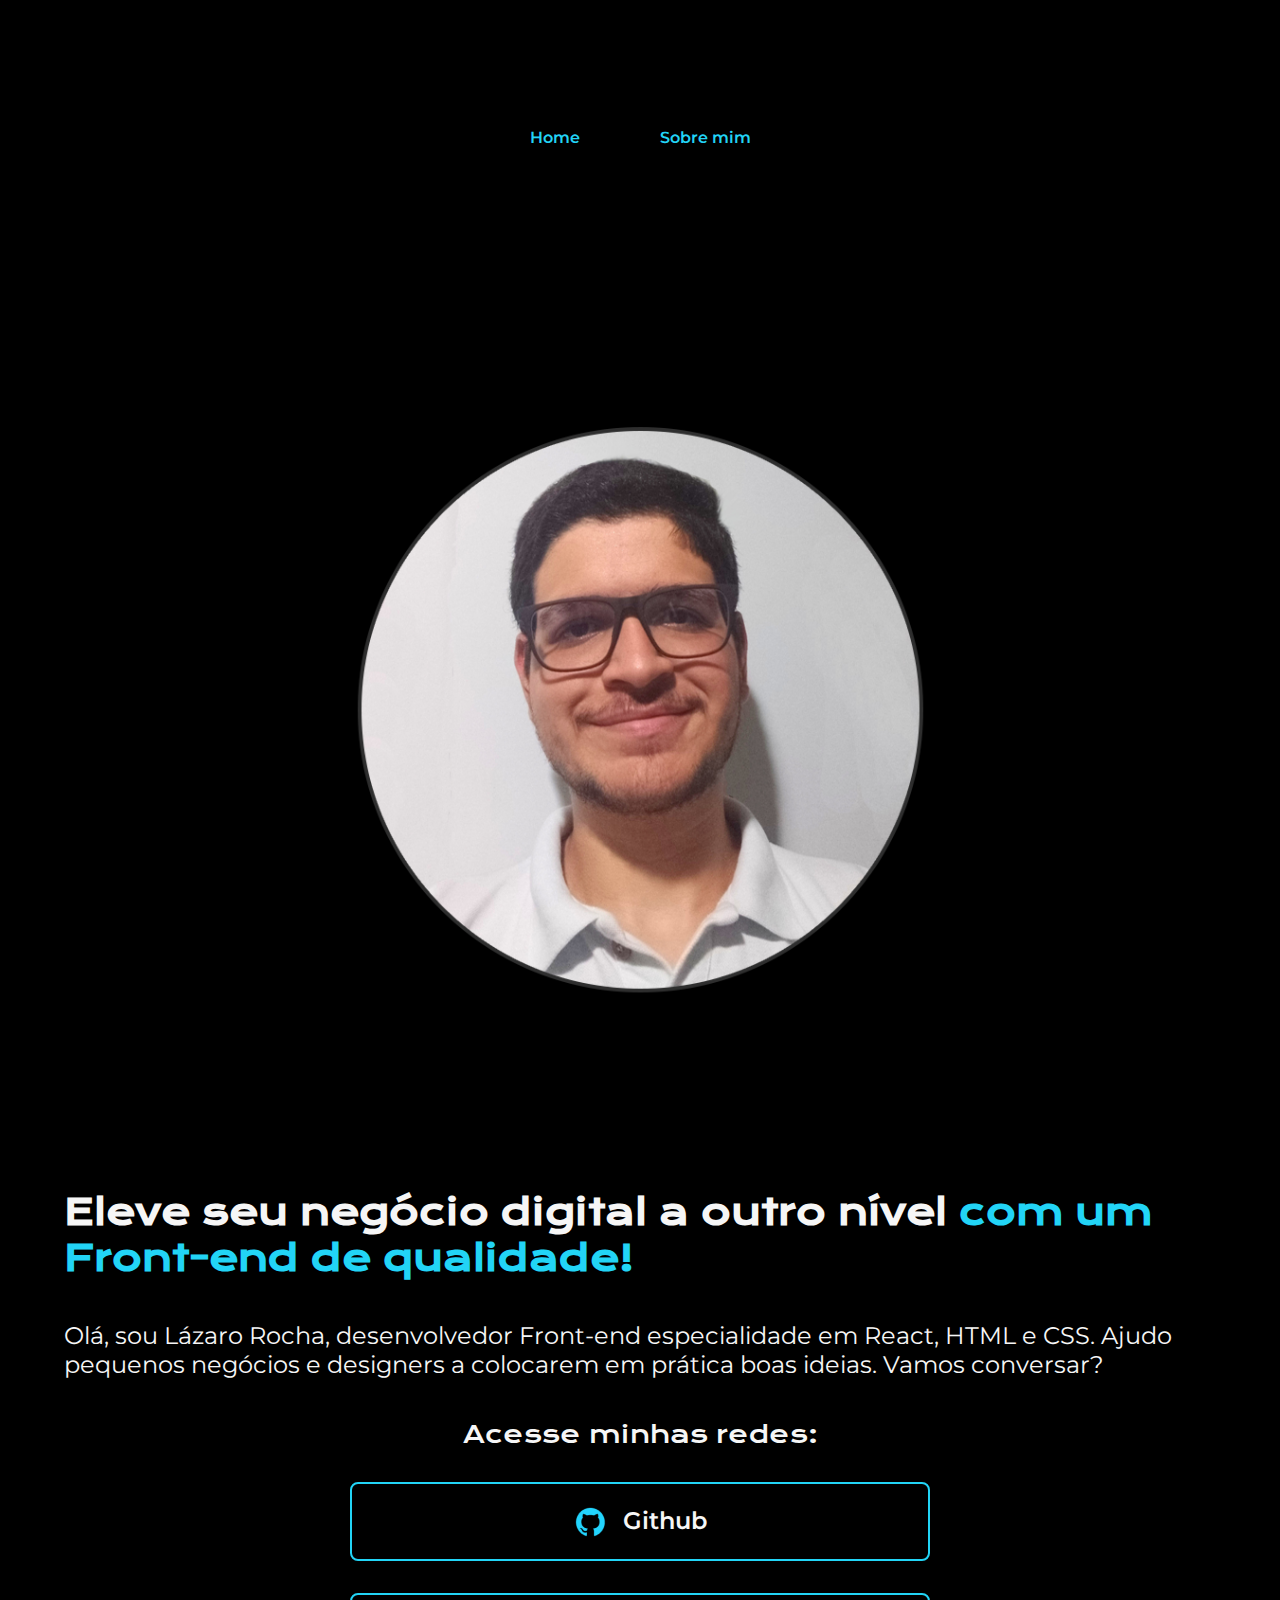
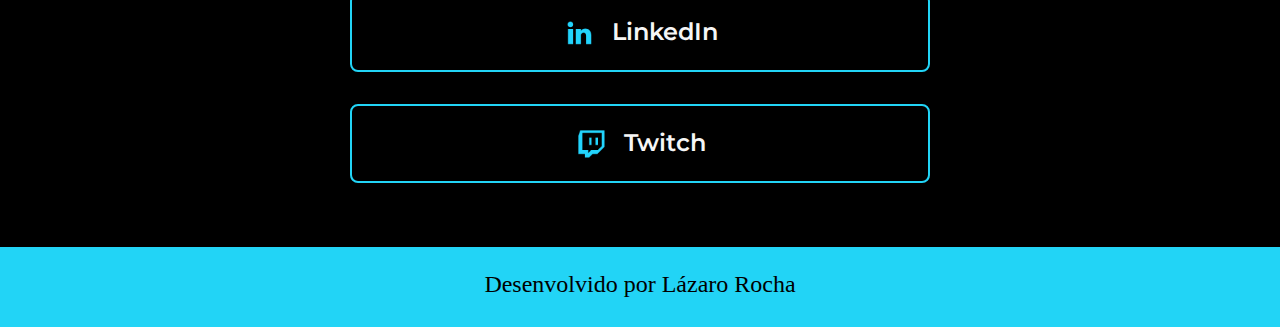
<file: index.html>
<!DOCTYPE html>
<html lang="pt-BR">
<head>
    <meta charset="UTF-8">
    <meta name="viewport" content="width=device-width, initial-scale=1.0">
    <title>Portfólio de Lázaro Rocha</title>
    <link rel="stylesheet" href="./src/css/reset.css">
    <link rel="stylesheet" href="./src/css/styles.css">
    <link rel="shortcut icon" href="./assets/3d_axis.png" type="image/x-icon">
</head>
<body>
    <header class="cabecalho">
        <nav class="cabecalho__menu">
            <a class="cabecalho__menu__link" href="index.html">Home</a>
            <a class="cabecalho__menu__link" href="about.html">Sobre mim</a> 
        </nav>
    </header> 
    
    <main class="apresentacao">
        <section class="apresentacao__conteudo">
            <h1 class="apresentacao__conteudo__titulo">Eleve seu negócio digital a outro nível <strong class="titulo__destaque">com um Front-end de qualidade!</strong></h1>
            <p class="apresentacao__conteudo__paragrafo">Olá, sou Lázaro Rocha, desenvolvedor Front-end especialidade em React, HTML e CSS. Ajudo pequenos negócios e designers a colocarem em prática boas ideias. Vamos conversar?</p>
            <div class="apresentacao__conteudo__links">
                <h2 class="apresentacao__conteudo__links_subtitulo">Acesse minhas redes:</h2>
                <a class="apresentacao__conteudo__links__botoes" href="https://github.com/lazarosantos1011">
                    <img src="./assets/github.png" alt="Logo GitHub">
                    Github
                </a>
                <a class="apresentacao__conteudo__links__botoes" href="https://linkeding.com/in/">
                    <img src="./assets/linkedin.png" alt="Logo LinkedIn">
                    LinkedIn
                </a>
                <a class="apresentacao__conteudo__links__botoes" href="twitch.tv">
                    <img src="./assets/twitch.png" alt="Logo Twitch">
                    Twitch
                </a>
            </div>
        </section>
        <img class="apresentacao__imagem" src="./assets/foto_perfil_portfolio.png" alt="Foto Lázaro Rocha">
    </main>

    <footer class="rodape">
        <div>
            <p class="rodape__conteudo">Desenvolvido por Lázaro Rocha</p>
        </div>
    </footer>
</body>
</html>
</file>
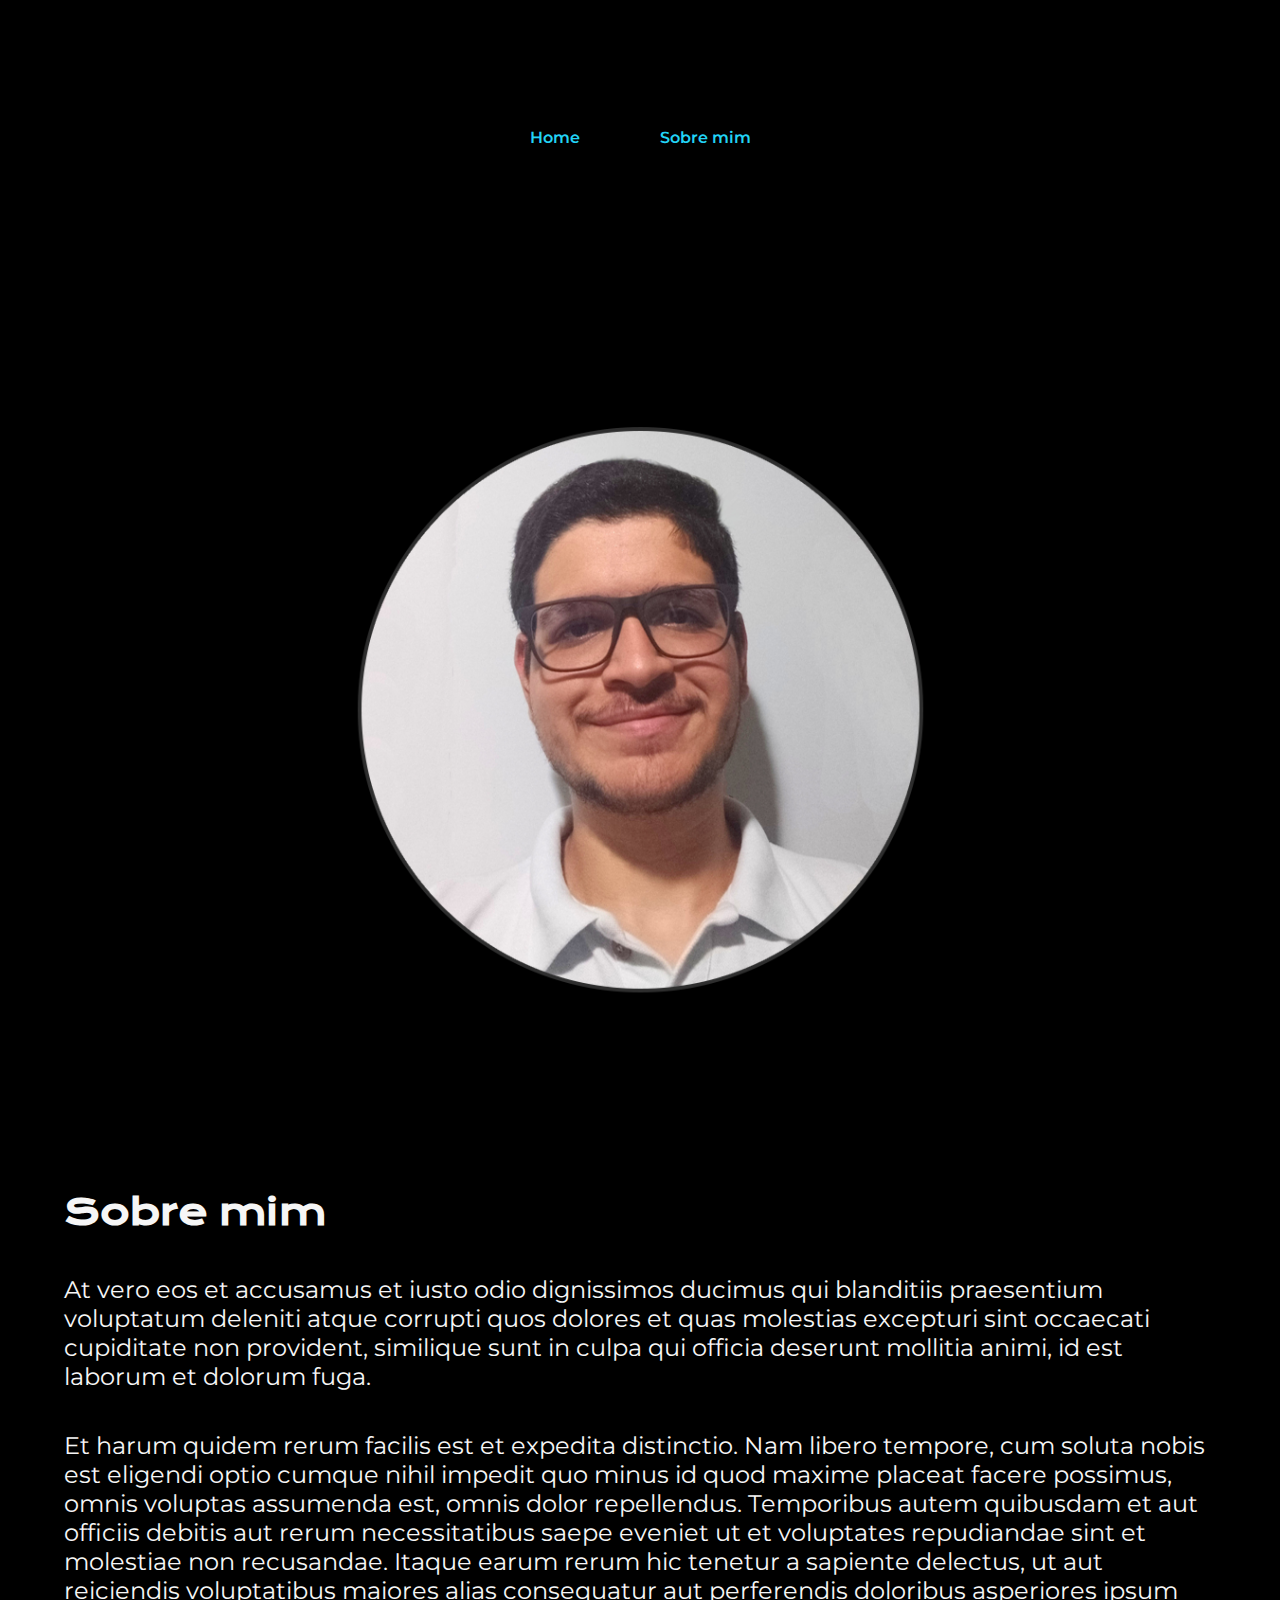
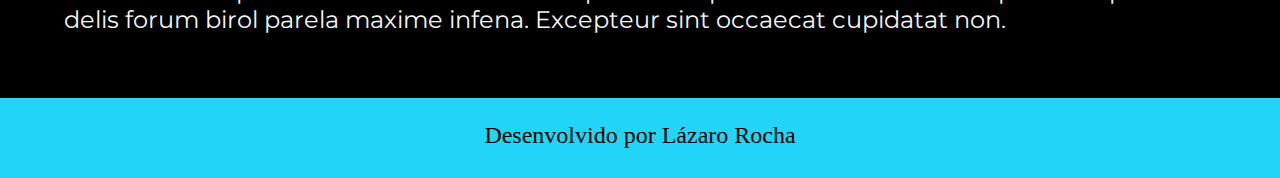
<file: about.html>
<!DOCTYPE html>
<html lang="pt-BR">
<head>
    <meta charset="UTF-8">
    <meta name="viewport" content="width=device-width, initial-scale=1.0">
    <title>Sobre mim</title>
    <link rel="shortcut icon" href="./assets/3d_axis.png" type="image/x-icon">
    <link rel="stylesheet" href="./src/css/reset.css">
    <link rel="stylesheet" href="./src/css/styles.css">
</head>
<body>
    <header class="cabecalho">
        <nav class="cabecalho__menu">
            <a class="cabecalho__menu__link" href="index.html">Home</a>
            <a class="cabecalho__menu__link" href="about.html">Sobre mim</a> 
        </nav>
    </header>

    <main class="apresentacao">
        <section class="apresentacao__conteudo">
            <h1 class="apresentacao__conteudo__titulo">Sobre mim</h1>
            <p class="apresentacao__conteudo__paragrafo">At vero eos et accusamus et iusto odio dignissimos ducimus qui blanditiis praesentium voluptatum deleniti atque corrupti quos dolores et quas molestias excepturi sint occaecati cupiditate non provident,
                 similique sunt in culpa qui officia deserunt mollitia animi, id est laborum et dolorum fuga.            
            </p>
            <p class="apresentacao__conteudo__paragrafo">
                Et harum quidem rerum facilis est et expedita distinctio.
             Nam libero tempore, cum soluta nobis est eligendi optio cumque nihil impedit quo minus id quod maxime placeat facere possimus, omnis voluptas assumenda est, omnis dolor repellendus.
              Temporibus autem quibusdam et aut officiis debitis aut rerum necessitatibus saepe eveniet ut et voluptates repudiandae sint et molestiae non recusandae.
               Itaque earum rerum hic tenetur a sapiente delectus, ut aut reiciendis voluptatibus maiores alias consequatur aut perferendis doloribus asperiores ipsum delis forum birol parela maxime infena.
                Excepteur sint occaecat cupidatat non.
            </p>
        </section>
        <img class="apresentacao__imagem" src="assets/foto_perfil_portfolio.png" alt="Foto Lázaro Rocha">
    </main>

    <footer class="rodape">
        <div>
            <p class="rodape__conteudo">Desenvolvido por Lázaro Rocha</p>
        </div>
    </footer>
</body>
</html>
</file>
<file: src/css/styles.css>
@import url('https://fonts.googleapis.com/css2?family=Krona+One&family=Montserrat:ital,wght@0,100..900;1,100..900&display=swap');

:root {
    --cor-primaria: #000000;
    --cor-secundaria: #F6F6F6;
    --cor-terciaria: #22D4F6;
    --cor-hover: #272727;
    --fonte-primaria: 'Krona One', sans-serif;
    --fonte-secundaria: 'Montserrat', sans-serif;
}
body {
    background: var(--cor-primaria);
    color: var(--cor-secundaria);
    box-sizing: border-box;
}

.cabecalho {
    padding: 2% 0% 0% 15%;
}

.cabecalho__menu {
    display: flex;
    gap: 80px;
}

.cabecalho__menu__link {
    color: var(--cor-terciaria);
    font-family: var(--fonte-secundaria);
    font-size: 1.5remr;
    font-weight: 600;
    text-decoration: none;
    
}

.cabecalho__menu__link:hover {
    color: var(--cor-secundaria);
}

.apresentacao {
    padding: 5% 15%;
    display: flex;
    align-items: center;
    justify-content: space-between;
    gap: 82px
}

.apresentacao__conteudo {
    width: 50%;
    display: flex;
    flex-direction: column;
    gap: 40px;
}

.apresentacao__conteudo__titulo {
    font-size: 2.25rem;
    font-family: var(--fonte-primaria);
}

.titulo__destaque {
    color:var(--cor-terciaria);
}

.apresentacao__conteudo__paragrafo {
    font-size: 1.5rem;
    font-family: var(--fonte-secundaria);
}

.apresentacao__conteudo__links {
    display: flex;
    flex-direction: column;
    justify-content: space-between;
    align-items: center;
    gap: 32px;
}

.apresentacao__conteudo__links_subtitulo {
    font-family: var(--fonte-primaria);
    font-weight: 400;
    font-size: 1.5rem;
}

.apresentacao__conteudo__links__botoes {
    display: flex;
    justify-content: center;
    gap: 16px;
    width: 50%;
    text-align: center;
    border: 2px solid var(--cor-terciaria);
    border-radius: 8px;
    font-family: var(--fonte-secundaria);
    font-size: 1.5rem;
    font-weight: 600;
    padding: 21.5px 0;
    text-decoration: none;
    color: var(--cor-secundaria);
}

.apresentacao__conteudo__links__botoes:hover {
    background-color: var(--cor-hover);
}

.apresentacao__imagem {
    width: 50%;
}

.rodape {
    color: var(--cor-primaria);
    background-color: var(--cor-terciaria);
    height: 80px;
}

.rodape__conteudo {
    font-family: var(--fonte-secundariar);
    font-weight: normal;
    font-size: 1.5rem;
    padding-top: 24px;
    text-align: center;
}

@media (max-width: 1400px) {
    .cabecalho {
        padding: 10%;
    }

    .cabecalho__menu {
        justify-content: center;
    }
    .apresentacao {
        flex-direction: column-reverse;
        padding: 5%;
    }

    .apresentacao__conteudo {
        width: auto;
    }
}
</file>
